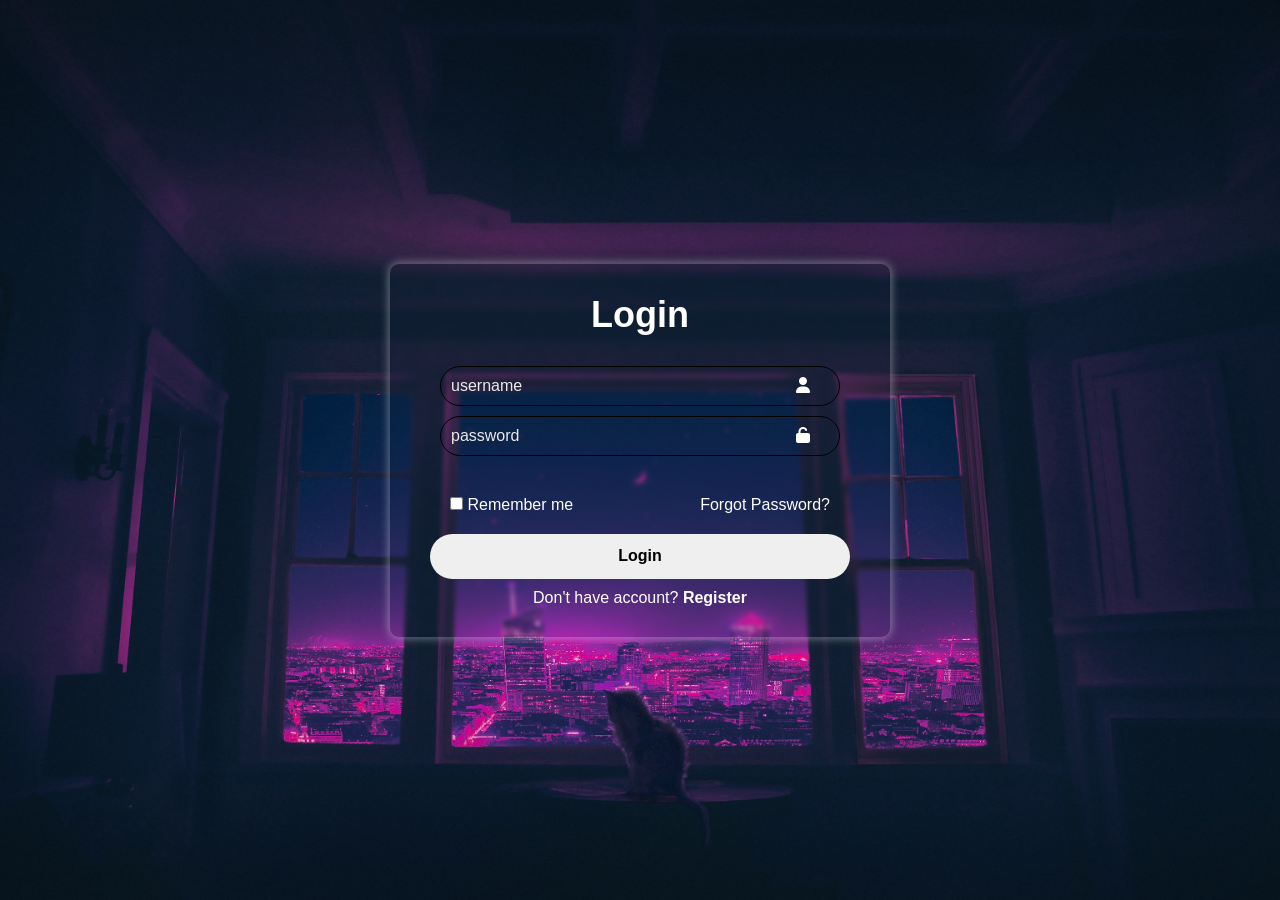
<file: client/index.html>
<!DOCTYPE html>
<html lang="en">
<head>
    <meta charset="UTF-8">
    <meta name="viewport" content="width=device-width, initial-scale=1.0">
    <title>Login</title>
    <link rel="stylesheet" href="style1.css">
    <link rel="stylesheet" href="https://cdnjs.cloudflare.com/ajax/libs/font-awesome/6.6.0/css/all.min.css" integrity="sha512-Kc323vGBEqzTmouAECnVceyQqyqdsSiqLQISBL29aUW4U/M7pSPA/gEUZQqv1cwx4OnYxTxve5UMg5GT6L4JJg==" crossorigin="anonymous" referrerpolicy="no-referrer" />
</head>
<body>
    <div class="wrapper" id="wrapper">
        <h1>Login</h1>
        <form action=""></form>
        <div class="input-box">
            <div class="username-box">
                <input type="text" placeholder="username" id="user">
                <i class="fa-solid fa-user"></i>
            </div>
            <div class="password-box">
                <input type="password" placeholder="password" id="password">
                <i class="fa-solid fa-unlock"></i>
            </div>
        </div>
        <div class="remember-forgot">
            <label> <input type="checkbox"> Remember me </label>
            <a href="#"> Forgot Password?</a>
        </div>
        <button id="loginBtn"> Login </button>
        <div class="register-link">
            <p>Don't have account? <a href="signin.html"> Register</a> </p>
        </div>
    </div>
    <div class="overlay" id="overlay">
        <div class="spinLoading" id="spinLoading"></div>
        <p> Loading takes time 1 to 2 mins since the application is backend hosted for free</p>
    </div>
    <script>
        const loginButton = document.getElementById("loginBtn");
        // const hostName = "localhost";
        const hostName = "todolistapi-1c8b.onrender.com";
        

        function frameAPI(hostName, endpoint, params = {}) {
            // let url = `http://${hostName}:8080/user/${endpoint}`;
            let url = `https://${hostName}/user/${endpoint}`;
            if (Object.keys(params).length !== 0) {
                url += '?';
                for (let key in params) {
                    if (params.hasOwnProperty(key)) {
                        url += key + '=' + params[key] + "&";
                    }
                }
                url = url.substring(0, url.length - 1);
            }
            return url;
        }

        async function performAPICall(method, url, payload = {}) {
            try {
                let overlayDiv = document.getElementById("overlay");
                overlayDiv.style.display = "flex";

                let spinLoading = document.getElementById("spinLoading");
                spinLoading.style.display = "block";

                let response;
                if (method === "GET") {
                    response = await fetch(url);
                    let responseFromDB = await response.json();
                    return responseFromDB;
                } else if (method === "POST") {
                    response = await fetch(url, {
                        method: "POST",
                        headers: {
                            'Content-Type': 'application/json'
                        },
                        body: JSON.stringify(payload)
                    });
                    let responseData = await response.json();
                    return responseData;
                }
            } catch (error) {
                console.error(`${method} request error:`, error);
            }
            finally{
                let overlayElement = document.getElementById("overlay");
                overlayElement.style.display = "none";

                let spinLoadingDiv = document.getElementById("spinLoading");
                spinLoadingDiv.style.display = "none";
            }
        }

        function displayErrorMessage(){
            const wrapperDiv = document.getElementById('wrapper');

            let createDiv = document.createElement("div");
            let paraTag = document.createElement("p");
            paraTag.innerText = "User Not found! Try again after login";

            paraTag.style.color = "red";
            paraTag.style.textAlign = "center";

            createDiv.appendChild(paraTag);
            wrapperDiv.prepend(createDiv);
        }
        
        function authenicateUser(){
            (async () => {
                const username = document.getElementById("user").value;
                const password = document.getElementById("password").value;
                const loginAPI = frameAPI(hostName, "authenicate", {"username": username, "password": password});
                let response = await performAPICall("GET", loginAPI, {});
                console.log(response);
                let msg = response['message'] || "";
                if(msg=="Authenicated User"){ 
                    localStorage.setItem("username",username);
                    window.location.href = "main.html";
                }
                displayErrorMessage();
            })()
        }
        loginButton.addEventListener("click", authenicateUser);
    </script>
</body>
</html>
</file>
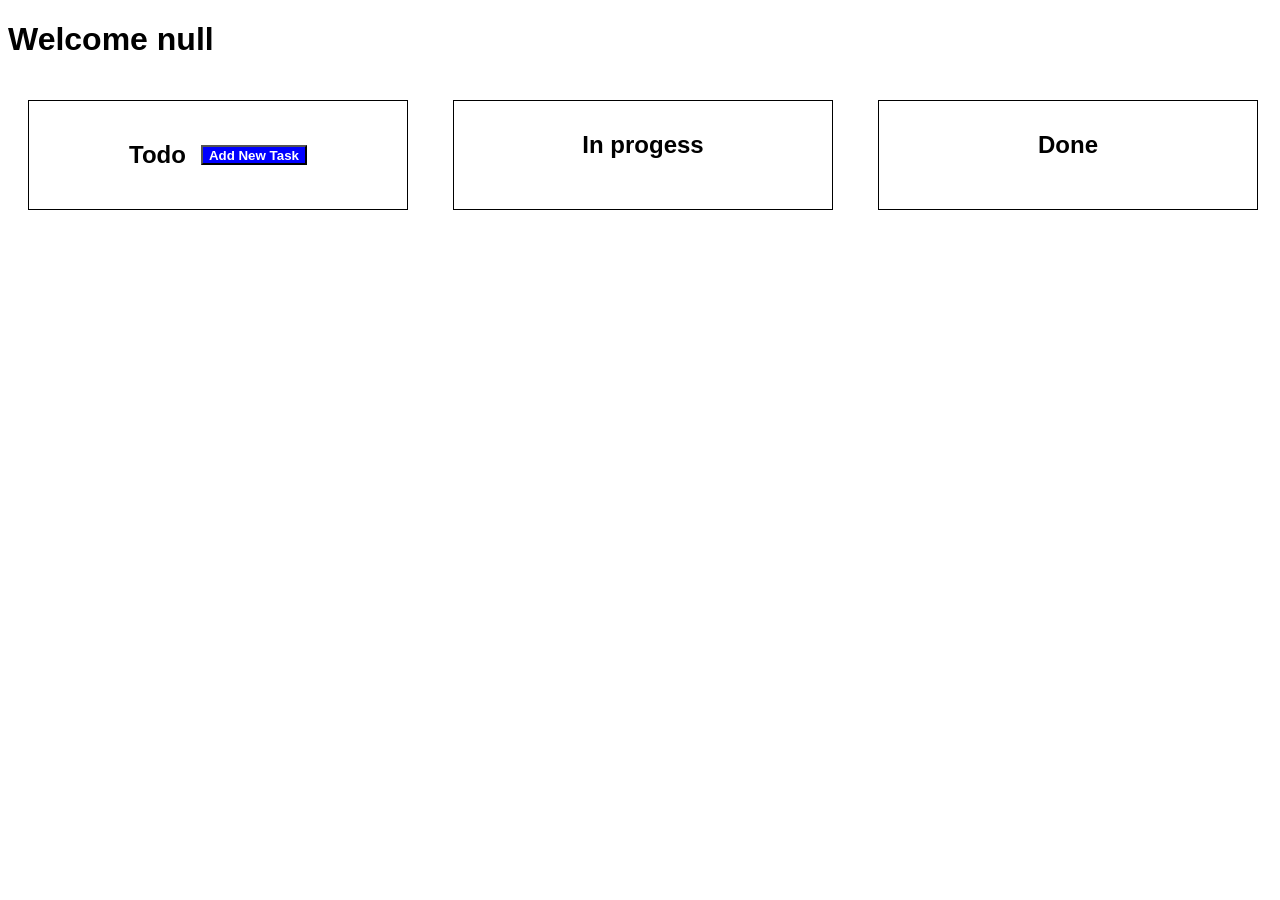
<file: client/main.html>
<!DOCTYPE html>
<html lang="en">
<head>
    <meta charset="UTF-8">
    <meta name="viewport" content="width=device-width, initial-scale=1.0">
    <title>Todo List</title>
    <link rel="stylesheet" href="style.css">
</head>
<body>
    <header>
        <h1 id="heading"> Welcome User  </h1>
    </header>
    <section>   
        <div id="todo" class="generalClass">
            <div class="flexClass">
                <h1>Todo</h1>
                <button class="addNewEventCSS"> Add New Task</button>
            </div>
        </div>
        <div id="in-progess" class="generalClass">
            <h1>In progess</h1>
        </div>
        <div id="done" class="generalClass">
            <h1>Done </h1>
        </div>
        <!-- <div class="overlay" id="overlay"></div>
        <div class="dialog-box" id="dialogBox"></div> -->
        <div class="overlay" id="overlayForLoading">
            <div class="spinLoading" id="spinLoading"></div>
            <p> Loading takes time 1 to 2 mins since the application is backend hosted for free</p>
        </div>
        <div class="overlay" id="overlayForAlertMessage">
            <div class="alertMessageClass" id="alertMessage"></div>
        </div>
    </section>
    <footer>
        <!-- <button class="addNewEventCSS"> Add New Task</button> -->
    </footer>
    <script src="script.js"></script>
</body>
</html>
</file>
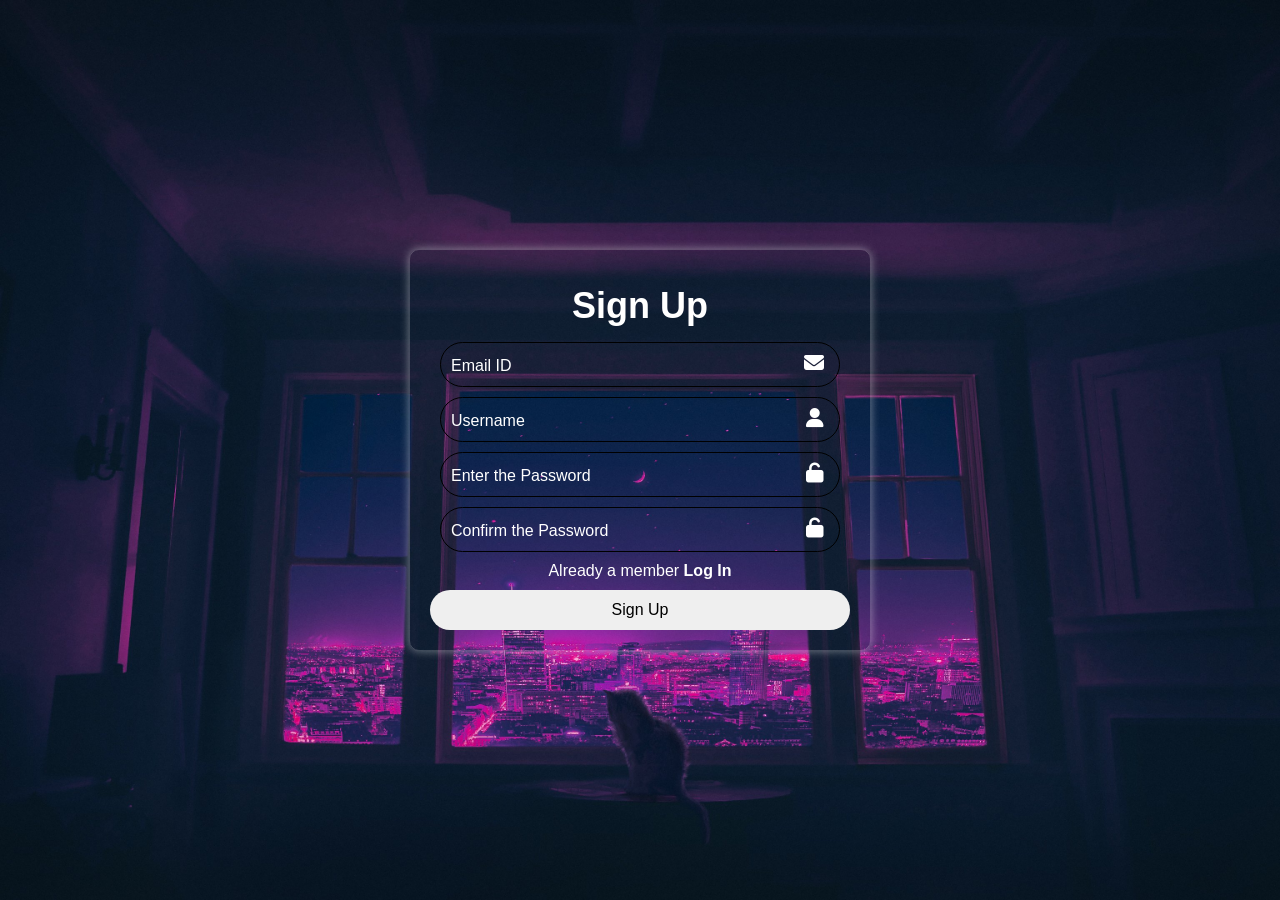
<file: client/signin.html>
<!DOCTYPE html>
<html lang="en">
<head>
    <meta charset="UTF-8">
    <meta name="viewport" content="width=device-width, initial-scale=1.0">
    <title>Sign In</title>
    <link rel="stylesheet" href="https://cdnjs.cloudflare.com/ajax/libs/font-awesome/6.6.0/css/all.min.css" integrity="sha512-Kc323vGBEqzTmouAECnVceyQqyqdsSiqLQISBL29aUW4U/M7pSPA/gEUZQqv1cwx4OnYxTxve5UMg5GT6L4JJg==" crossorigin="anonymous" referrerpolicy="no-referrer" />
    <link rel="stylesheet" href="style2.css">
</head>
<body>
    <div class="wrapper" id="wrapper">
        <h1>Sign Up</h1>
        <div id="messageDiv"></div>
        <div class="input-box">
            <div class="email-box">
                <input type="text" placeholder="Email ID" id="emailId">
                <i class="fa-solid fa-envelope"></i>
            </div>
            <div class="username-box">
                <input type="text" placeholder="Username" id="username">
                <i class="fa-solid fa-user"></i>
            </div>
            <div class="password-box">
                <input type="password" placeholder="Enter the Password" id="originalPassword">
                <i class="fa-solid fa-unlock"></i>
            </div>
            <div class="confirm-password-box">
                <input type="password" placeholder="Confirm the Password" id="confirmPassword">
                <i class="fa-solid fa-unlock"></i>
            </div>
        </div>
        <div class="login-box">
            <p> Already a member <a href="index.html"> Log In</a></p>
        </div>
        <div class="sign-up-box">
            <button id="signUpBtn">Sign Up</button>
        </div>
    </div>
    <div class="overlay-box" id="overlay-box">
        <div class="spin-loading" id="spin-loading"></div>
        <p> Loading takes time 1 to 2 mins since the application is backend hosted for free</p>
    </div>
    <script>
        // const hostName = "localhost";
        // const addNewUserUrl = `http://${hostName}:8080/user/add`;
        const hostName = "todolistapi-1c8b.onrender.com";
        const addNewUserUrl = `https://${hostName}/user/add`;
        const signUpBtn = document.getElementById("signUpBtn");
        let response = null;
        
        function displayErrorDiv(msg, color){
            const wrapperDiv = document.getElementById("wrapper");
            let msgDiv = document.getElementById("msgDiv");
            if(msgDiv){
                msgDiv.remove();
            }
            let createdDiv = document.createElement("div");
            createdDiv.id = "msgDiv";
            let paraTag = document.createElement("p");

            paraTag.innerText = msg;
            paraTag.style.color = color;
            paraTag.style.textAlign = "center";

            createdDiv.appendChild(paraTag);
            wrapperDiv.prepend(createdDiv);
        }
        
        function addNewUserFunction(){
            const emailId = document.getElementById("emailId").value;
            const username = document.getElementById("username").value;
            const originalPassword = document.getElementById("originalPassword").value;
            const confirmPassword = document.getElementById("confirmPassword").value;
            if(originalPassword == confirmPassword){
                let payload = {
                    "emailId" : emailId,
                    "userName" : username,
                    "password" : originalPassword
                };
                (async()=>{
                    try {
                        let overlayBox = document.getElementById("overlay-box");
                        overlayBox.style.display = "flex";
                        let spinLoadingDiv = document.getElementById("spin-loading");
                        spinLoadingDiv.style.display = "block";
                        response = await fetch(addNewUserUrl, {
                            method: "POST",
                            headers: {
                                'Content-Type': 'application/json'
                            },
                            body: JSON.stringify(payload)
                        });
                        response = await response.json();
                        response = response['message'];
                        if(response == "New User Added Successfully"){
                            displayErrorDiv(response, "green");
                        }
                        else{
                            displayErrorDiv(response, "red");
                        }
                    } catch (error) {
                        console.error(`Post request error:`, error);
                        displayErrorDiv("API failed please try later", "red");
                    }
                    finally{
                        let overlayBox = document.getElementById("overlay-box");
                        overlayBox.style.display = "none";
                        let spinLoadingDiv = document.getElementById("spin-loading");
                        spinLoadingDiv.style.display = "none";
                    }
                })();
            }else{
                displayErrorDiv("Entered password and Confirm password does not match", "red");
            }
        }

        signUpBtn.addEventListener("click",addNewUserFunction);
    </script>
</body>
</html>
</file>
<file: client/style1.css>
*{
    margin: 0;
    padding: 0;
    font-family: Arial, Helvetica, sans-serif;
}

body{
    display: flex;
    justify-content: center;
    align-items: center;
    min-height: 100vh;
    /* background: aqua; */
    background-image: url(cat-gazes-through-the-window-into-a-world-of-big-synthwave-44.jpg);
    background-size: cover; 
    background-position: center;
}

.wrapper{
    width: 420px;
    /* background: purple; */
    background: transparent;
    border: 1px solid rgba(255,255,255,0.2);
    backdrop-filter: blur(2px);
    box-shadow: 0 0 10px rgba(255, 255, 255, 0.418);
    /* box-shadow: 0 0 10px rgba(255, 255, 255, 0.2); */
    color: #fff;
    border-radius: 10px;
    padding: 30px 40px;
}

.wrapper h1{
    font-size: 36px;
    text-align: center;
}

.wrapper .input-box{
    margin: 30px 0;
}

.input-box input{
    width: 90%;
    height: 100%;
    background: transparent;
    border: none;
    outline: none;
    font-size: 16px;
    color: white;
}

.username-box, .password-box{
    margin: 10px;
    padding: 10px;
    border: 1px solid black;
    border-radius: 40px;
}


.input-box input::placeholder{
    color: #eee8e8 
}

.remember-forgot{
    display:flex;
    justify-content: space-between;
    align-items: center;
    margin: 10px;
    padding: 10px;
}

.remember-forgot a:hover{
    text-decoration: underline;
}

.wrapper a{
    color: white;
    text-decoration: none;
}

.wrapper button{
    width: 100%;
    height: 45px;
    font-size: 16px;
    font-weight: 600;
    border-radius: 40px;
    border:none;
    /* margin:10px; */
    padding: 10px;
}

.wrapper button:hover{
    border-color: white;
    color: white;
    background-color: rgba(255,255,255,0.5);
}

.register-link{
    text-align: center;
    margin-top: 10px;
}

.register-link a{
    font-weight:600;
}

.register-link a:hover{
    text-decoration: underline;
}

.overlay{
    display: none;
    position: absolute;
    width: 100%;
    height: 100%;
    background-color: rgba(255,255,255,0.5);
    /* display: flex; */
    justify-content:center;
    align-items:center;
    flex-direction: column;
    color: red;
    font-weight: bold;
    font-size: 25px;
}

.spinLoading{
    display: none;
    width: 200px;
    height: 200px;
    border-radius: 50%;
    border-top: 5px solid blue;
    animation: spin 5s linear infinite ;
}

@keyframes spin {
    0%{
        transform: rotate(0deg);
    }
    100%{
        transform: rotate(3600deg);
    }
}
</file>
<file: client/style.css>
*{
    font-family: Arial, Helvetica, sans-serif;
}

section{
    padding: 10px;
    display: grid;
    grid-template-columns: 400px 400px 400px;
    gap: 25px;
}

.flexClass{
    display: flex;
    align-items: center;
    justify-content: center;
    gap: 15px;
    margin: 10px;
}

.generalClass{
    border: 1px solid black;
    text-align: center;
    padding: 10px;
    margin: 10px;
    /* width: 300px; To be commented */
}

.taskList{
    border: 1px solid black;
    display: flex;
    align-items: center;
    justify-content: space-around;
    width: 300px;
    height: auto;
}

/* .scrollBar{
    width: 100%;
    background-color: #e3e3e3;
    height: 10px;
    border-radius: 5px;
    overflow-y:scroll;
} */

.slider {
    height: 6px;
    width: 100%
}

.dateTimeToBeCompleted{
    height: 50px;
}

.dateTimeToBeCompletedDiv{
    display: flex;
    justify-content: center;
    align-content: center;
    gap:15px;
    margin: 10px;
    padding: 10px;
}

.arrowCSS{
    font-size: 15px; 
    text-align: center; 
    border: 1px solid black; 
    width: 30px; 
    height: 30px;
}

.deleteBtnCSS{
    /* background-color: rgb(214, 23, 23); */
    background-color: brown;
    width: 100px;
    height: 30px;
    color: #e3e3e3;
}

.addNewEventCSS{
    background-color: blue;
    /* width: 500px;
    height: 50px; */
    /* font-size: 20px; */
    font-weight: bold;
    color: white;
    height: 20px;
}

footer{
    display: flex;
    align-items: center;
    justify-content: center;
}

.overlay {
    display: none; 
    position: fixed;
    top: 0;
    left: 0;
    width: 100%;
    height: 100%;
    background: rgba(0, 0, 0, 0.5);
    z-index: 1000;
    justify-content: center;
    align-items: center;
    flex-direction: row;
}

.alertMessageClass{
    background: white;
    padding: 20px;
    border-radius: 5px;
    box-shadow: 0px 0px 5px 10px lightblue;
    width: 50%;
    max-height: 50%;
    overflow-y: auto;
}

.spinLoading{
    display: none;
    width: 200px;
    height: 200px;
    border-radius: 50%;
    border-top: 5px solid blue;
    z-index: 1001;
    animation: spin 2s linear infinite;
}

@keyframes spin {
    0%{
        transform: rotate(0deg);
    }
    100%{
        transform: rotate(360deg);
    }
}
</file>
<file: client/style2.css>
*{
    font-family: Arial, Helvetica, sans-serif;
    padding: 0px;
    margin: 0px;
}
body{
    display: flex;
    justify-content:center;
    align-items:center;
    min-height: 100vh;
    background-color: aqua;
    color: white;
    background-image: url(cat-gazes-through-the-window-into-a-world-of-big-synthwave-44.jpg);
    background-size: cover;
    background-position: center;
}

.wrapper{
    background-color: transparent;
    width: 420px;
    padding: 20px;
    border: 1px solid rgba(255, 255, 255, 0.2);
    border-radius: 10px;
    box-shadow: 0 0 10px rgba(255, 255, 255, 0.418);
}

.wrapper h1{
    text-align: center;
    margin: 15px;
    font-size: 36px;
}

.email-box, .username-box, .password-box, .confirm-password-box{
    margin: 10px;
    border: 1px solid black;
    position: relative;
    font-size: 20px;
    padding: 10px;
    border-radius: 40px;
}

.email-box i, .username-box i, .password-box i, .confirm-password-box i{
    position: absolute;
    right: 15px;
}

.email-box input, .username-box input, .password-box input, .confirm-password-box input, .confirm-password-box input{
    background-color: transparent;
    border: none;
    outline: none;
    color:white;
    font-size:16px;
    width: 90%;
}

.email-box input::placeholder, .username-box input::placeholder, .password-box input::placeholder, .confirm-password-box input::placeholder{
    color: white;
    font-size : 16px
}

.login-box{
    text-align: center;
    margin: 10px;
}

.login-box a{
    color: white;
    text-decoration: none;
    font-weight: 600;
}

.login-box a:hover{
    text-decoration: underline;
}

.sign-up-box button{
    width: 100%;
    height: 40px;
    border-radius: 40px;
    border: none;
    font-size: 16px;
    font-weight: 500;
}

.sign-up-box button:hover{
    border: 1px solid black;
    box-shadow: 0 0 10px white;
}

.overlay-box{
    display: none;
    position: absolute;
    z-index: 1001;
    width: 100vw;
    height: 100vh;
    background-color: rgba(255, 255, 255, 0.4);
    /* display: flex; */ 
    justify-content:center;
    align-items:center;
    flex-direction: column;
    color:red;
    font-weight: bold;
    font-size: 25px;
}

.spin-loading{
    display: none;
    width: 200px;
    height: 200px;
    /* background-color: red; */
    border-radius: 50%;
    border-top: 5px solid blue;
    animation: spining 1s linear infinite;
}

@keyframes spining {
    0%{
        transform: rotate(0deg);
    }
    100%{
        transform: rotate(360deg);
    }
}
</file>
